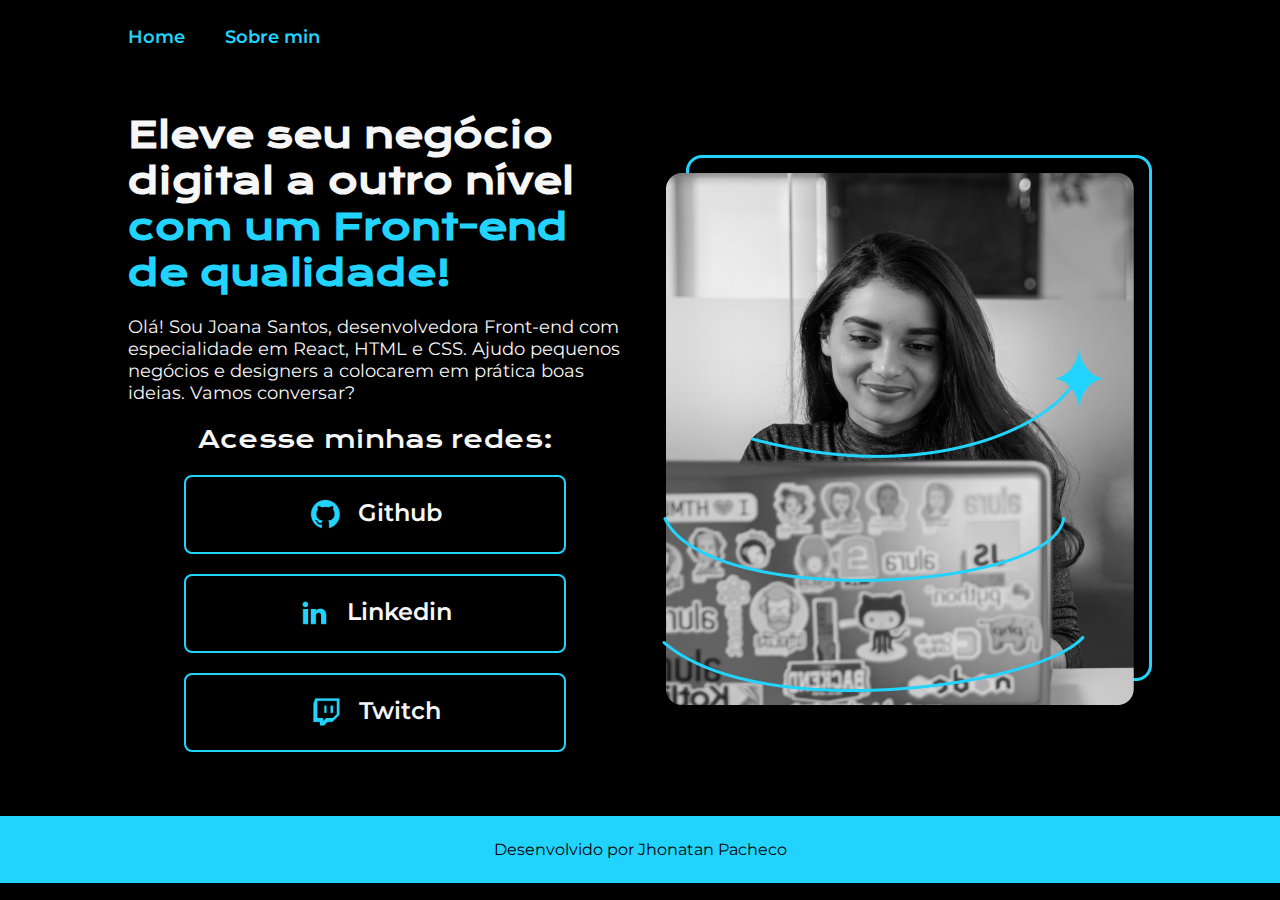
<file: index.html>
<!DOCTYPE html>
<html lang="pt-br">
  <head>
    <meta charset="UTF-8" />
    <meta http-equiv="X-UA-Compatible" content="IE=edge" />
    <meta name="viewport" content="width=device-width, initial-scale=1.0" />
    <title>Portfolio</title>
    <link rel="stylesheet" href="./styles/style.css" />
  </head>
  <body>
    <header class="cabecalho">
      <nav class="cabecalho__menu">
        <a class="cabecalho__menu__link" href="index.html">Home</a>
        <a class="cabecalho__menu__link" href="about.html">Sobre min</a>
      </nav>
    </header>
    <main class="apresentacao">
      <section class="apresentacao__conteudo">
        <h1 class="apresentacao__conteudo__titulo">
          Eleve seu negócio digital a outro nível
          <strong class="titulo-destaque"
            >com um Front-end de qualidade!</strong
          >
        </h1>
        <p class="apresentacao__conteudo__texto">
          Olá! Sou Joana Santos, desenvolvedora Front-end com especialidade em
          React, HTML e CSS. Ajudo pequenos negócios e designers a colocarem em
          prática boas ideias. Vamos conversar?
        </p>
        <div class="apresentacao__links">
          <h2 class="apresentacao__links__subtitulo">Acesse minhas redes:</h2>
          <a class="apresentacao__links__navegacao" href="https://github.com"
            ><img src="assets/github.png" />Github</a
          >
          <a class="apresentacao__links__navegacao" href="https://instagram.com"
            ><img src="assets/linkedin.png" />Linkedin</a
          >
          <a class="apresentacao__links__navegacao" href="https://instagram.com"
            ><img src="assets/twitch.png" />Twitch</a
          >
        </div>
      </section>
      <section class="apresentacao__imagem">
        <img src="imagem.png" alt="imagem do programador" />
      </section>
    </main>
    <footer class="rodape">
      <p>Desenvolvido por Jhonatan Pacheco</p>
    </footer>
  </body>
</html>
</file>
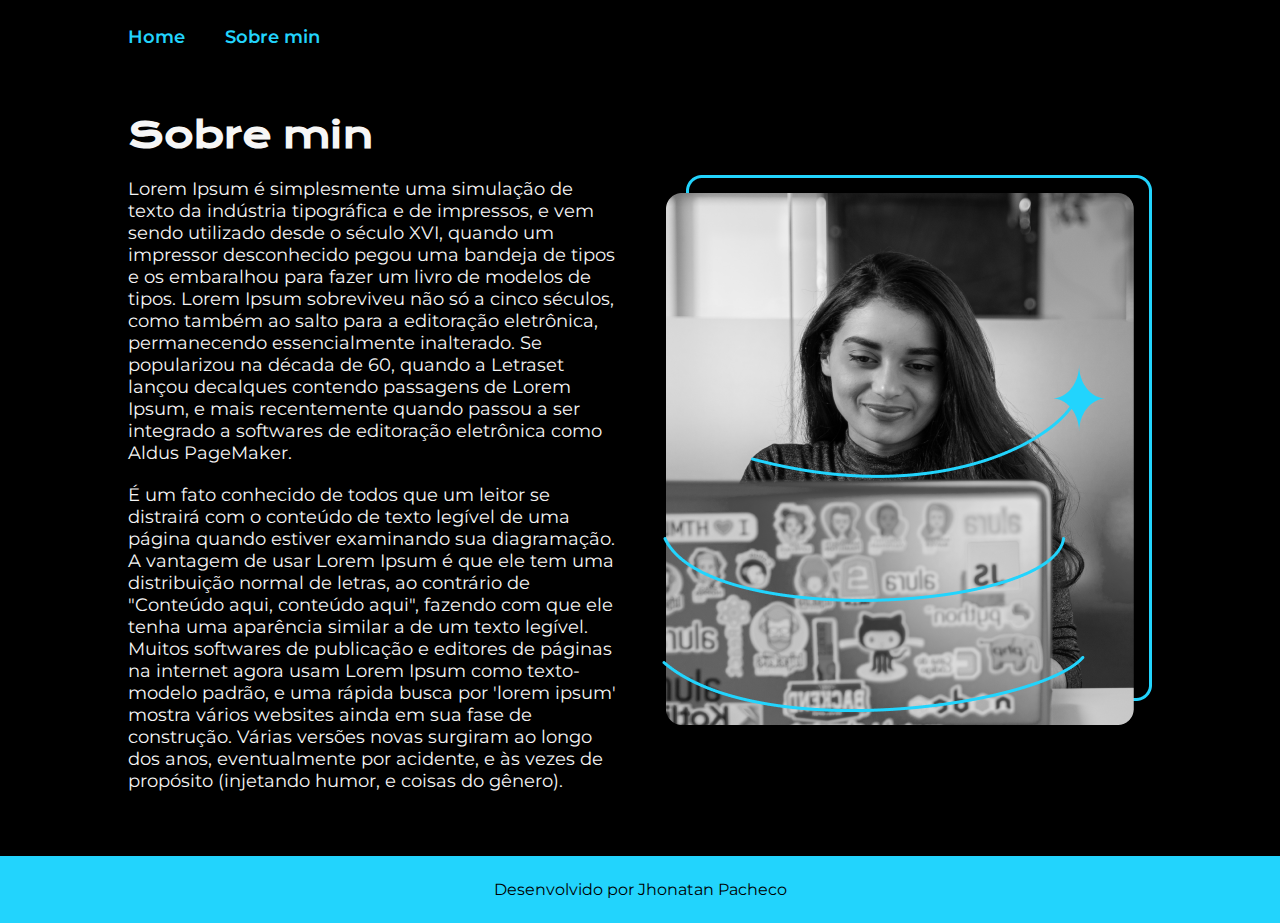
<file: about.html>
<!DOCTYPE html>
<html lang="pt-br">
  <head>
    <meta charset="UTF-8" />
    <meta http-equiv="X-UA-Compatible" content="IE=edge" />
    <meta name="viewport" content="width=device-width, initial-scale=1.0" />
    <title>Portfolio</title>
    <link rel="stylesheet" href="./styles/style.css" />
  </head>
  <body>
    <header class="cabecalho">
      <nav class="cabecalho__menu">
        <a class="cabecalho__menu__link" href="index.html">Home</a>
        <a class="cabecalho__menu__link" href="about.html">Sobre min</a>
      </nav>
    </header>
    <main class="apresentacao">
      <section class="apresentacao__conteudo">
        <h1 class="apresentacao__conteudo__titulo">Sobre min</h1>
        <p class="apresentacao__conteudo__texto">
          Lorem Ipsum é simplesmente uma simulação de texto da indústria
          tipográfica e de impressos, e vem sendo utilizado desde o século XVI,
          quando um impressor desconhecido pegou uma bandeja de tipos e os
          embaralhou para fazer um livro de modelos de tipos. Lorem Ipsum
          sobreviveu não só a cinco séculos, como também ao salto para a
          editoração eletrônica, permanecendo essencialmente inalterado. Se
          popularizou na década de 60, quando a Letraset lançou decalques
          contendo passagens de Lorem Ipsum, e mais recentemente quando passou a
          ser integrado a softwares de editoração eletrônica como Aldus
          PageMaker.
        </p>
        <p class="apresentacao__conteudo__texto">
          É um fato conhecido de todos que um leitor se distrairá com o conteúdo
          de texto legível de uma página quando estiver examinando sua
          diagramação. A vantagem de usar Lorem Ipsum é que ele tem uma
          distribuição normal de letras, ao contrário de "Conteúdo aqui,
          conteúdo aqui", fazendo com que ele tenha uma aparência similar a de
          um texto legível. Muitos softwares de publicação e editores de páginas
          na internet agora usam Lorem Ipsum como texto-modelo padrão, e uma
          rápida busca por 'lorem ipsum' mostra vários websites ainda em sua
          fase de construção. Várias versões novas surgiram ao longo dos anos,
          eventualmente por acidente, e às vezes de propósito (injetando humor,
          e coisas do gênero).
        </p>
      </section>
      <section class="apresentacao__imagem">
        <img src="imagem.png" alt="imagem do programador" />
      </section>
    </main>
    <footer class="rodape">
      <p>Desenvolvido por Jhonatan Pacheco</p>
    </footer>
  </body>
</html>
</file>
<file: styles/style.css>
@import url("https://fonts.googleapis.com/css2?family=Krona+One&family=Montserrat:wght@400;600&display=swap");

:root {
  --cor-primaria: #000;
  --cor-secundaria: #f6f6f6;
  --cor-terciaria: #22d4fd;
  --cor-hover: #272727;

  --font-primaria: "Krona One", sans-serif;
  --font-secundaria: "Montserrat", sans-serif;
}

* {
  margin: 0;
  padding: 0;
}

body {
  box-sizing: border-box;
  background-color: var(--cor-primaria);
  color: var(--cor-secundaria);
}
.cabecalho {
  padding: 2% 0 0 10%;
}

.cabecalho__menu {
  display: flex;
  gap: 40px;
}

.cabecalho__menu__link {
  font-family: var(--font-secundaria);
  font-size: 18px;
  font-weight: 600;
  color: var(--cor-terciaria);
  text-decoration: none;
}

.titulo-destaque {
  color: var(--cor-terciaria);
}

.apresentacao {
  padding: 5% 10%;
  display: flex;
  align-items: center;
  justify-content: space-between;
  gap: 40px;
}

.apresentacao__conteudo {
  width: 50%;
  display: flex;
  flex-direction: column;
  gap: 20px;
}
.apresentacao__conteudo__titulo {
  font-size: 2.25rem;
  font-family: var(--font-primaria);
}
.apresentacao__conteudo__texto {
  font-size: 18px;
  font-family: var(--font-secundaria);
}

.apresentacao__links {
  display: flex;
  flex-direction: column;
  justify-content: space-between;
  align-items: center;
  gap: 20px;
}
.apresentacao__links__subtitulo {
  font-family: var(--font-primaria);
  font-weight: 400;
  font-size: 24px;
}

.apresentacao__links__navegacao {
  display: flex;
  justify-content: center;
  gap: 16px;
  background-color: var(--cor-primaria);
  width: 378px;
  text-align: center;
  border-radius: 8px;
  border: 2px solid var(--cor-terciaria);
  font-size: 1.5rem;
  padding: 21.5px 0;
  text-decoration: none;
  color: var(--cor-secundaria);
  font-family: var(--font-secundaria);
  font-weight: 600;
}
.apresentacao__links__navegacao:hover {
  background-color: var(--cor-hover);
}

.rodape {
  padding: 24px;
  color: var(--cor-primaria);
  background-color: var(--cor-terciaria);
  text-align: center;
  font-family: var(--font-secundaria);
  font-size: 1rem;
  font-weight: 400;
}

/* medias query */

@media (max-width: 1200px) {
  .cabecalho {
    padding: 10%;
  }

  .cabecalho__menu {
    justify-content: center;
  }

  .apresentacao {
    flex-direction: column-reverse;
    padding: 5%;
  }

  .apresentacao__conteudo {
    width: auto;
  }
}
</file>
